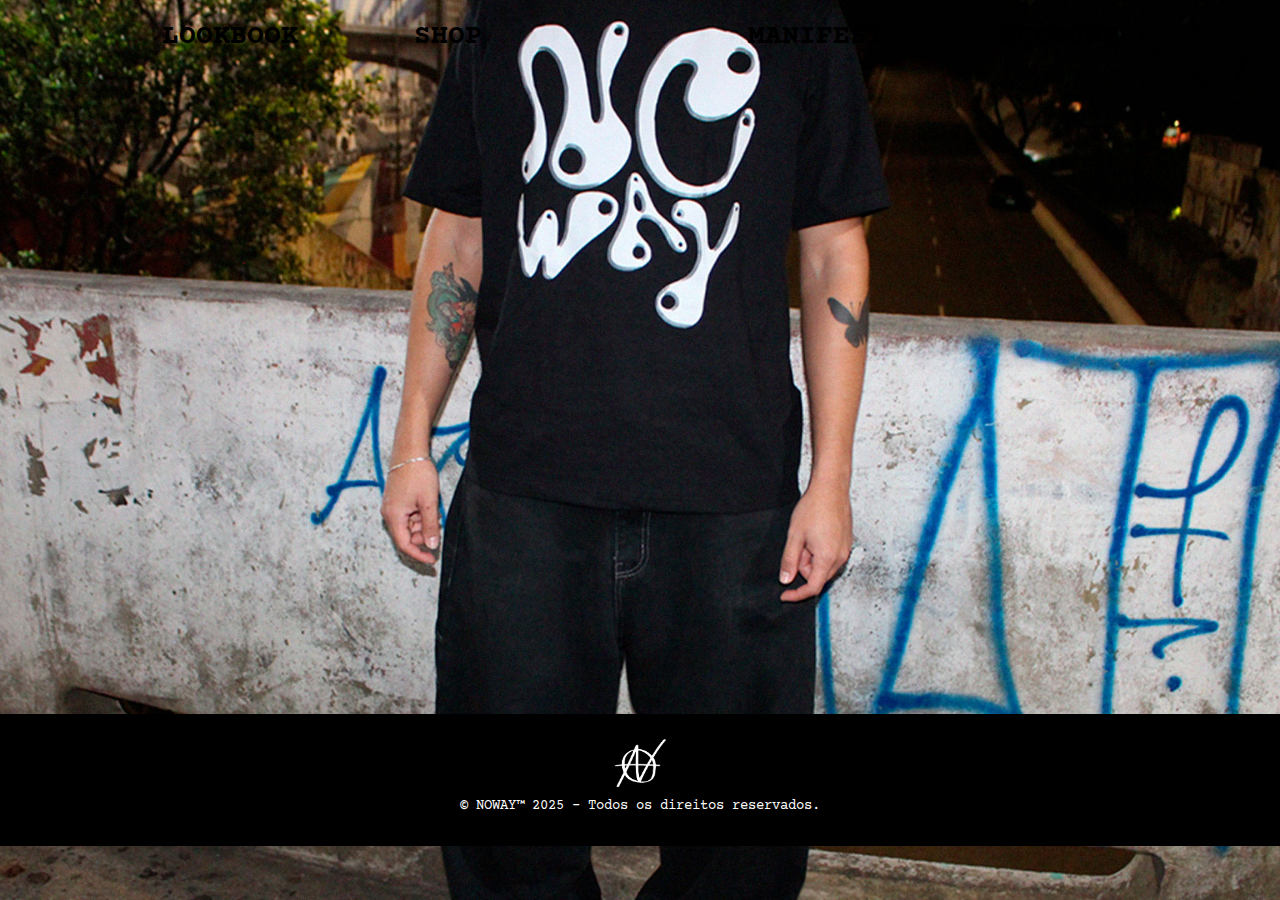
<file: index.html>
<!DOCTYPE html>
<html lang="pt">
<head>
  <meta charset="UTF-8">
  <title>Noway - Home</title>
  <meta name="viewport" content="width=device-width, initial-scale=1.0">

  <!-- Bootstrap -->
  <link href="https://cdn.jsdelivr.net/npm/bootstrap@5.3.3/dist/css/bootstrap.min.css" rel="stylesheet">
  <link href="https://cdn.jsdelivr.net/npm/bootstrap-icons@1.10.5/font/bootstrap-icons.css" rel="stylesheet">
  <script src="https://cdn.jsdelivr.net/npm/bootstrap@5.3.3/dist/js/bootstrap.bundle.min.js"></script>

  <!-- CSS -->
  <link rel="stylesheet" href="assets/css/index.css">
  <link rel="stylesheet" href="assets/css/rodape.css">
  <link rel="stylesheet" href="assets/css/nav.css">
</head>
<body class="d-flex flex-column min-vh-100">

  <!-- 🔹 NAVBAR -->
  <nav class="navbar navbar-expand-lg">
    <div class="container-fluid d-flex justify-content-between align-items-center">

      <!-- Botão mobile -->
      <button class="btn p-0 border-0 bg-transparent mobile-menu-toggle"
              type="button"
              data-bs-toggle="offcanvas"
              data-bs-target="#offcanvasMenu"
              aria-controls="offcanvasMenu">
        <i class="bi bi-list" style="font-size: 2rem; color: white;"></i>
      </button>

      <!-- Menu Desktop -->
      <div class="collapse navbar-collapse desktop-menu" id="navbarNav">
        <ul class="navbar-nav mx-auto menu-spacing align-items-center">
          <li class="nav-item"><a class="nav-link menu-link" href="lookbook.html">LOOKBOOK</a></li>
          <li class="nav-item"><a class="nav-link menu-link" href="shop.html">SHOP</a></li>
          <li class="nav-item" style="margin-right: 100px;">
            
            <!-- <a class="nav-link logo-link" href="index.html">
              <img src="assets/img/logo.png" width="100px" alt="Logo">
            </a> -->
          </li>
          <li class="nav-item"><a class="nav-link menu-link" href="manifest.html">MANIFEST</a></li>
          <li class="nav-item"><a class="nav-link menu-link" href="perfil.html">ACCOUNT</a></li>
        </ul>
      </div>
    </div>
  </nav>

  <!-- 🔹 MENU MOBILE (OFFCANVAS) -->
  <div class="offcanvas offcanvas-start offcanvas-custom" tabindex="-1" id="offcanvasMenu">
    <div class="offcanvas-header justify-content-between align-items-center">
      <img src="assets/img/logo_branco.png" alt="Logo" class="logo-img">
      <button type="button" class="btn-close btn-close-white" data-bs-dismiss="offcanvas"></button>
    </div>
    <div class="offcanvas-body text-center">
      <ul class="nav flex-column">
        <li class="nav-item"><a class="nav-link" href="index.html">HOME</a></li>
        <li class="nav-item"><a class="nav-link" href="lookbook.html">LOOKBOOK</a></li>
        <li class="nav-item"><a class="nav-link" href="shop.html">SHOP</a></li>
        <li class="nav-item"><a class="nav-link" href="manifest.html">MANIFEST</a></li>
        <li class="nav-item"><a class="nav-link" href="perfil.html">ACCOUNT</a></li>
      </ul>
    </div>
  </div>

  <!-- 🔹 CONTEÚDO -->

  <!-- 🔹 RODAPÉ -->
<footer class="footer-simple text-center bg-black text-white py-4">
  <!-- Logo central -->
  <div class="footer-logo mb-2">
    <img src="assets/img/logo_branco.png" alt="NOWAY Logo" style="height: 80px;">
  </div>
  <!-- Copyright -->
  <p class="mb-1 small">© NOWAY™ 2025 – Todos os direitos reservados.</p>
</footer>


</body>
</html>
</file>
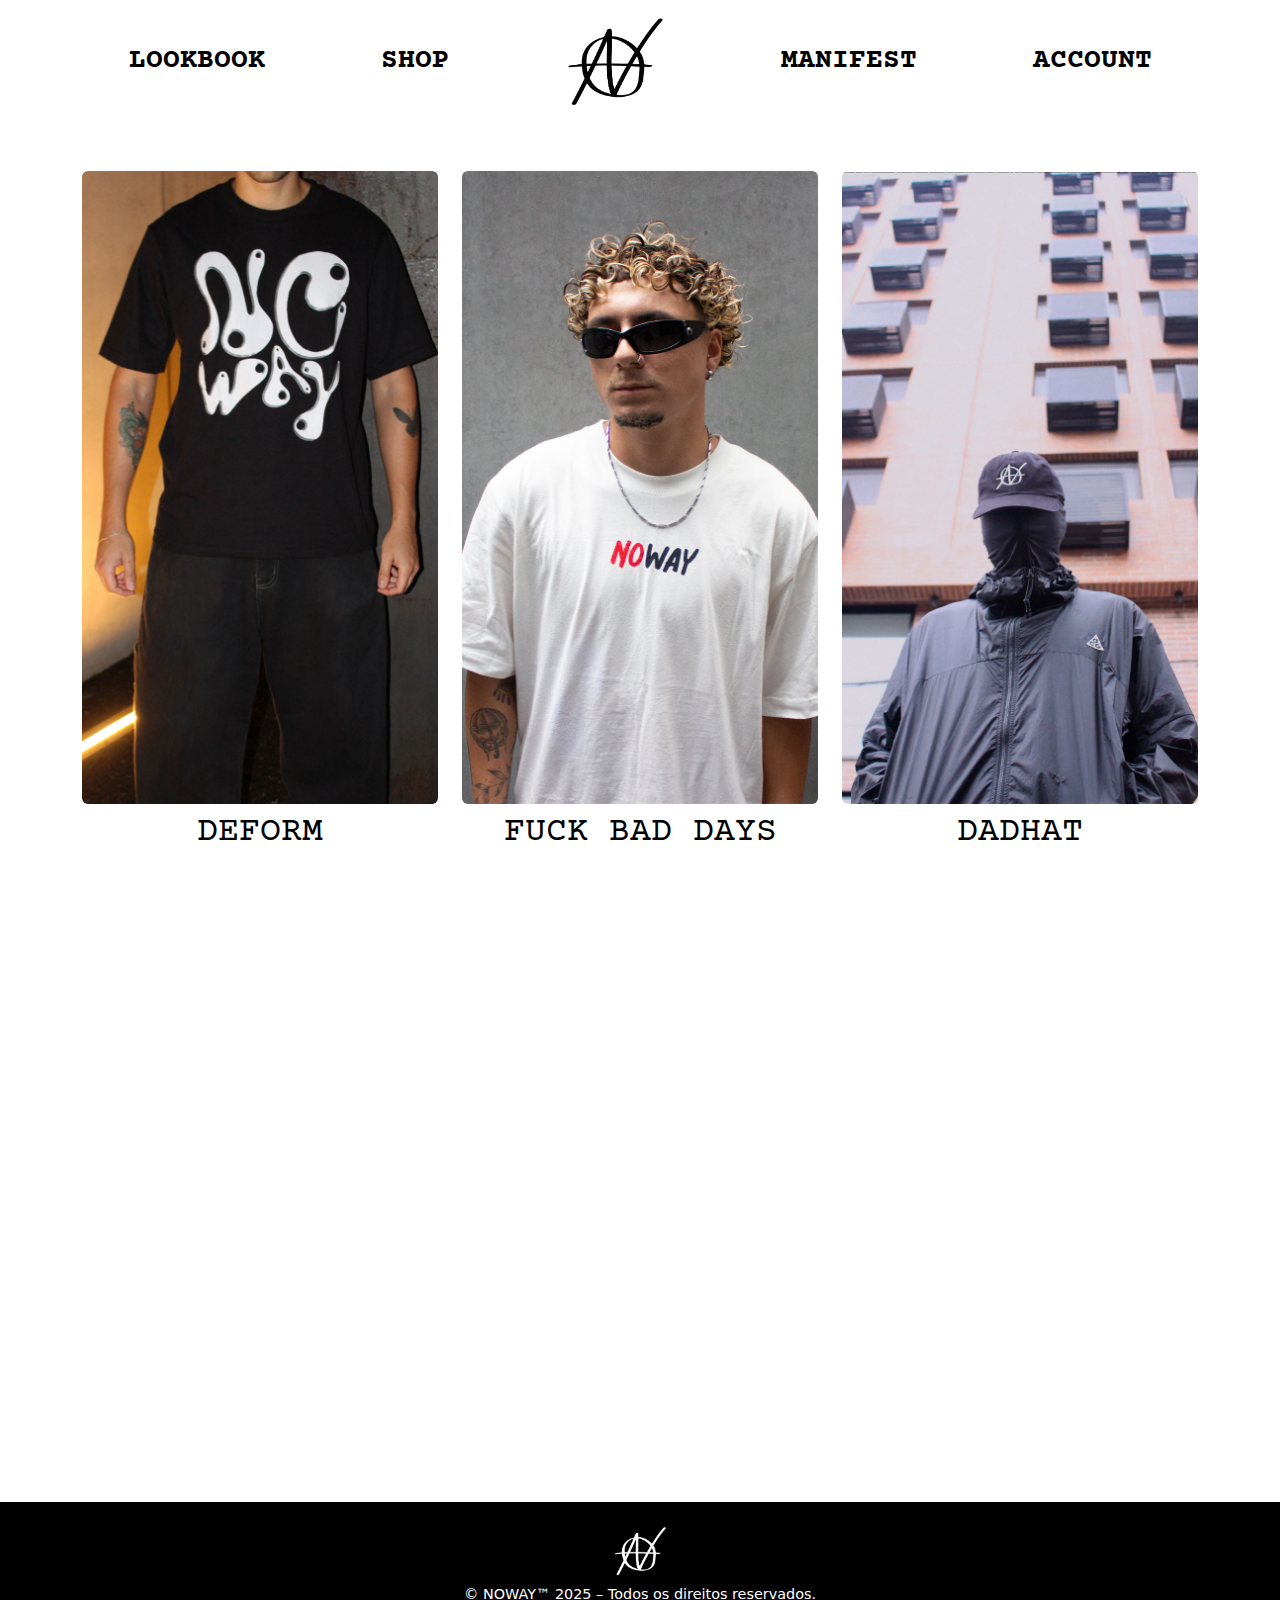
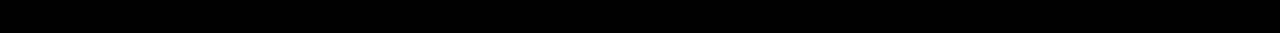
<file: lookbook.html>
<!DOCTYPE html>
<html lang="pt">
<head>
  <meta charset="UTF-8">
  <title>Noway - Home</title>
  <meta name="viewport" content="width=device-width, initial-scale=1.0">

  <!-- Bootstrap -->
  <link href="https://cdn.jsdelivr.net/npm/bootstrap@5.3.3/dist/css/bootstrap.min.css" rel="stylesheet">
  <link href="https://cdn.jsdelivr.net/npm/bootstrap-icons@1.10.5/font/bootstrap-icons.css" rel="stylesheet">
  <script src="https://cdn.jsdelivr.net/npm/bootstrap@5.3.3/dist/js/bootstrap.bundle.min.js"></script>

  <!-- CSS -->
  <link rel="stylesheet" href="assets/css/rodape.css">
  <link rel="stylesheet" href="assets/css/nav.css">
  <link rel="stylesheet" href="assets/css/lookbook.css">
</head>
<body class="d-flex flex-column min-vh-100">

  <!-- 🔹 NAVBAR -->
  <nav class="navbar navbar-expand-lg">
    <div class="container-fluid d-flex justify-content-between align-items-center">

      <!-- Botão mobile -->
      <button class="btn p-0 border-0 bg-transparent mobile-menu-toggle"
              type="button"
              data-bs-toggle="offcanvas"
              data-bs-target="#offcanvasMenu"
              aria-controls="offcanvasMenu">
        <i class="bi bi-list" style="font-size: 2rem; color: rgb(0, 0, 0);"></i>
      </button>

      <!-- Menu Desktop -->
      <div class="collapse navbar-collapse desktop-menu" id="navbarNav">
        <ul class="navbar-nav mx-auto menu-spacing align-items-center">
          <li class="nav-item"><a class="nav-link menu-link" href="lookbook.html">LOOKBOOK</a></li>
          <li class="nav-item"><a class="nav-link menu-link" href="shop.html">SHOP</a></li>
          <li class="nav-item">
            
            <a class="nav-link logo-link" href="index.html">
              <img src="assets/img/logo.png" width="100px" alt="Logo">
            </a> 

          </li>
          <li class="nav-item"><a class="nav-link menu-link" href="manifest.html">MANIFEST</a></li>
          <li class="nav-item"><a class="nav-link menu-link" href="perfil.html">ACCOUNT</a></li>
        </ul>
      </div>
    </div>
  </nav>

  <!-- 🔹 MENU MOBILE (OFFCANVAS) -->
  <div class="offcanvas offcanvas-start offcanvas-custom" tabindex="-1" id="offcanvasMenu">
    <div class="offcanvas-header justify-content-between align-items-center">
      <img src="assets/img/logo_branco.png" alt="Logo" class="logo-img">
      <button type="button" class="btn-close btn-close-white" data-bs-dismiss="offcanvas"></button>
    </div>
    <div class="offcanvas-body text-center">
      <ul class="nav flex-column">
        <li class="nav-item"><a class="nav-link" href="index.html">HOME</a></li>
        <li class="nav-item"><a class="nav-link" href="lookbook.html">LOOKBOOK</a></li>
        <li class="nav-item"><a class="nav-link" href="shop.html">SHOP</a></li>
        <li class="nav-item"><a class="nav-link" href="manifest.html">MANIFEST</a></li>
        <li class="nav-item"><a class="nav-link" href="perfil.html">ACCOUNT</a></li>
      </ul>
    </div>
  </div>

  <!-- 🔹 CONTEÚDO -->

    <div class="container mt-5">
  <div class="row text-center">
    <div class="col-md-4">
      <a href="lookbook/deform.html">
        <img src="assets/img/lookbook/album1.jpg" class="img-fluid rounded mb-2" alt="Imagem 1">
        <h5 class="lb-title">DEFORM</h5>
      </a>
    </div>
    <div class="col-md-4">
      <a href="lookbook/fbd.html">
        <img src="assets/img/lookbook/album2.jpg" class="img-fluid rounded mb-2" alt="Imagem 2">
        <h5 class="lb-title">FUCK BAD DAYS</h5>
      </a>
    </div>
    <div class="col-md-4">
      <a href="lookbook/dadhat.html">
        <img src="assets/img/lookbook/album3.jpg" class="img-fluid rounded mb-2" alt="Imagem 3">
        <h5 class="lb-title">DADHAT</h5>
      </a>
    </div>
  </div>
</div>




  <!-- 🔹 RODAPÉ -->
<footer class="footer-simple text-center bg-black text-white py-4">
  <!-- Logo central -->
  <div class="footer-logo mb-2">
    <img src="assets/img/logo_branco.png" alt="NOWAY Logo" style="height: 80px;">
  </div>
  <!-- Copyright -->
  <p class="mb-1 small">© NOWAY™ 2025 – Todos os direitos reservados.</p>
</footer>


</body>
</html>
</file>
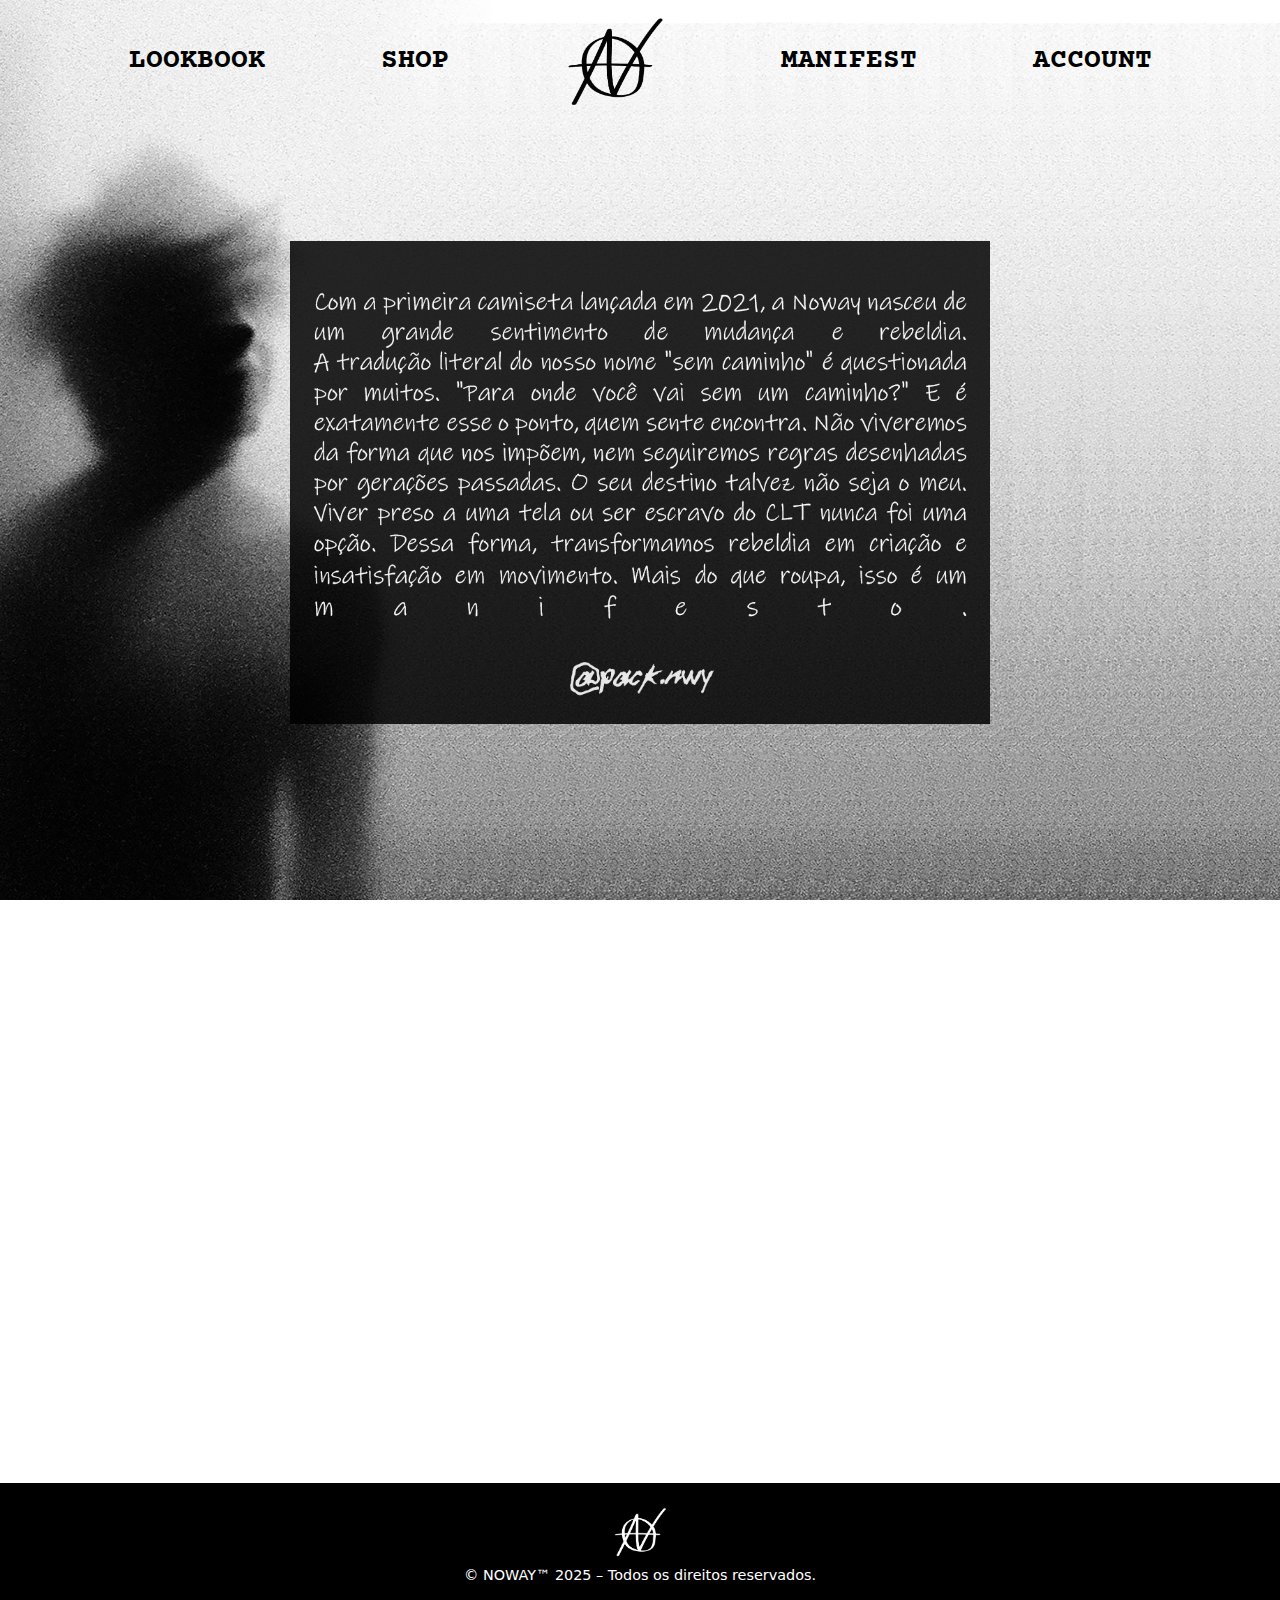
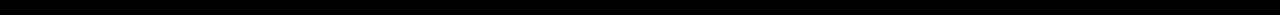
<file: manifest.html>
<!DOCTYPE html>
<html lang="pt">
<head>
  <meta charset="UTF-8">
  <title>Noway - Home</title>
  <meta name="viewport" content="width=device-width, initial-scale=1.0">

  <!-- Bootstrap -->
  <link href="https://cdn.jsdelivr.net/npm/bootstrap@5.3.3/dist/css/bootstrap.min.css" rel="stylesheet">
  <link href="https://cdn.jsdelivr.net/npm/bootstrap-icons@1.10.5/font/bootstrap-icons.css" rel="stylesheet">
  <script src="https://cdn.jsdelivr.net/npm/bootstrap@5.3.3/dist/js/bootstrap.bundle.min.js"></script>

  <!-- CSS -->
  <link rel="stylesheet" href="assets/css/rodape.css">
  <link rel="stylesheet" href="assets/css/nav.css">
  <link rel="stylesheet" href="assets/css/lookbook.css">
  <link rel="stylesheet" href="assets/css/manifest.css">
</head>
<body class="d-flex flex-column min-vh-100">

  <!-- 🔹 NAVBAR -->
  <nav class="navbar navbar-expand-lg">
    <div class="container-fluid d-flex justify-content-between align-items-center">

      <!-- Botão mobile -->
      <button class="btn p-0 border-0 bg-transparent mobile-menu-toggle"
              type="button"
              data-bs-toggle="offcanvas"
              data-bs-target="#offcanvasMenu"
              aria-controls="offcanvasMenu">
        <i class="bi bi-list" style="font-size: 2rem; color: rgb(0, 0, 0);"></i>
      </button>

      <!-- Menu Desktop -->
      <div class="collapse navbar-collapse desktop-menu" id="navbarNav">
        <ul class="navbar-nav mx-auto menu-spacing align-items-center">
          <li class="nav-item"><a class="nav-link menu-link" href="lookbook.html">LOOKBOOK</a></li>
          <li class="nav-item"><a class="nav-link menu-link" href="shop.html">SHOP</a></li>
          <li class="nav-item">
            
            <a class="nav-link logo-link" href="index.html">
              <img src="assets/img/logo.png" width="100px" alt="Logo">
            </a> 

          </li>
          <li class="nav-item"><a class="nav-link menu-link" href="manifest.html">MANIFEST</a></li>
          <li class="nav-item"><a class="nav-link menu-link" href="perfil.html">ACCOUNT</a></li>
        </ul>
      </div>
    </div>
  </nav>

  <!-- 🔹 MENU MOBILE (OFFCANVAS) -->
  <div class="offcanvas offcanvas-start offcanvas-custom" tabindex="-1" id="offcanvasMenu">
    <div class="offcanvas-header justify-content-between align-items-center">
      <img src="assets/img/logo_branco.png" alt="Logo" class="logo-img">
      <button type="button" class="btn-close btn-close-white" data-bs-dismiss="offcanvas"></button>
    </div>
    <div class="offcanvas-body text-center">
      <ul class="nav flex-column">
        <li class="nav-item"><a class="nav-link" href="index.html">HOME</a></li>
        <li class="nav-item"><a class="nav-link" href="lookbook.html">LOOKBOOK</a></li>
        <li class="nav-item"><a class="nav-link" href="shop.html">SHOP</a></li>
        <li class="nav-item"><a class="nav-link" href="manifest.html">MANIFEST</a></li>
        <li class="nav-item"><a class="nav-link" href="perfil.html">ACCOUNT</a></li>
      </ul>
    </div>
  </div>

  <!-- 🔹 CONTEÚDO -->

   <div class="d-flex justify-content-center align-items-center" style="height: 80vh;">
  <picture>
    <source srcset="assets/img/manifest/manifest_mobile.png" media="(max-width: 992px)">
    <img src="assets/img/manifest/manifest_pc.png" width="700" class="img-fluid" alt="Texto Manifesto">
  </picture>
</div>




  <!-- 🔹 RODAPÉ -->
<footer class="footer-simple text-center bg-black text-white py-4">
  <!-- Logo central -->
  <div class="footer-logo mb-2">
    <img src="assets/img/logo_branco.png" alt="NOWAY Logo" style="height: 80px;">
  </div>
  <!-- Copyright -->
  <p class="mb-1 small">© NOWAY™ 2025 – Todos os direitos reservados.</p>
</footer>


</body>
</html>
</file>
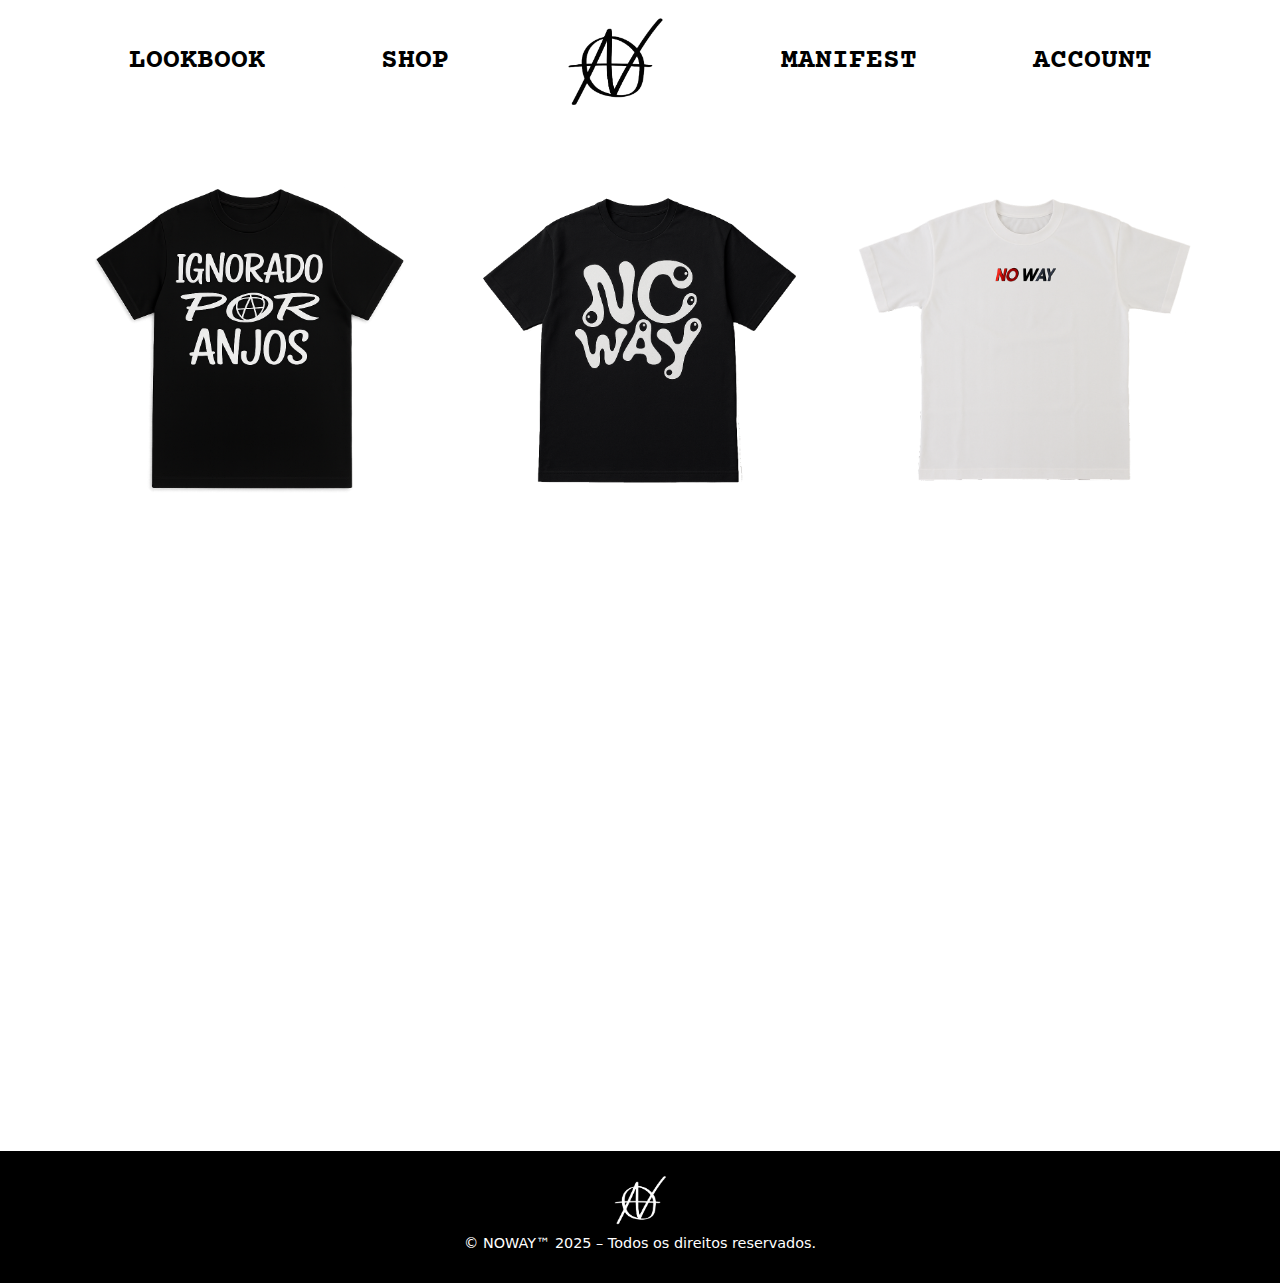
<file: shop.html>
<!DOCTYPE html>
<html lang="pt">
<head>
  <meta charset="UTF-8">
  <title>Noway - Home</title>
  <meta name="viewport" content="width=device-width, initial-scale=1.0">

  <!-- Bootstrap -->
  <link href="https://cdn.jsdelivr.net/npm/bootstrap@5.3.3/dist/css/bootstrap.min.css" rel="stylesheet">
  <link href="https://cdn.jsdelivr.net/npm/bootstrap-icons@1.10.5/font/bootstrap-icons.css" rel="stylesheet">
  <script src="https://cdn.jsdelivr.net/npm/bootstrap@5.3.3/dist/js/bootstrap.bundle.min.js"></script>

  <!-- CSS -->
  <link rel="stylesheet" href="assets/css/rodape.css">
  <link rel="stylesheet" href="assets/css/nav.css">
  <link rel="stylesheet" href="assets/css/shop.css">
</head>
<body class="d-flex flex-column min-vh-100">

  <!-- 🔹 NAVBAR -->
  <nav class="navbar navbar-expand-lg">
    <div class="container-fluid d-flex justify-content-between align-items-center">

      <!-- Botão mobile -->
      <button class="btn p-0 border-0 bg-transparent mobile-menu-toggle"
              type="button"
              data-bs-toggle="offcanvas"
              data-bs-target="#offcanvasMenu"
              aria-controls="offcanvasMenu">
        <i class="bi bi-list" style="font-size: 2rem; color: rgb(0, 0, 0);"></i>
      </button>

      <!-- Menu Desktop -->
      <div class="collapse navbar-collapse desktop-menu" id="navbarNav">
        <ul class="navbar-nav mx-auto menu-spacing align-items-center">
          <li class="nav-item"><a class="nav-link menu-link" href="lookbook.html">LOOKBOOK</a></li>
          <li class="nav-item"><a class="nav-link menu-link" href="shop.html">SHOP</a></li>
          <li class="nav-item">
            
            <a class="nav-link logo-link" href="index.html">
              <img src="assets/img/logo.png" width="100px" alt="Logo">
            </a> 

          </li>
          <li class="nav-item"><a class="nav-link menu-link" href="manifest.html">MANIFEST</a></li>
          <li class="nav-item"><a class="nav-link menu-link" href="perfil.html">ACCOUNT</a></li>
        </ul>
      </div>
    </div>
  </nav>

  <!-- 🔹 MENU MOBILE (OFFCANVAS) -->
  <div class="offcanvas offcanvas-start offcanvas-custom" tabindex="-1" id="offcanvasMenu">
    <div class="offcanvas-header justify-content-between align-items-center">
      <img src="assets/img/logo_branco.png" alt="Logo" class="logo-img">
      <button type="button" class="btn-close btn-close-white" data-bs-dismiss="offcanvas"></button>
    </div>
    <div class="offcanvas-body text-center">
      <ul class="nav flex-column">
        <li class="nav-item"><a class="nav-link" href="index.html">HOME</a></li>
        <li class="nav-item"><a class="nav-link" href="lookbook.html">LOOKBOOK</a></li>
        <li class="nav-item"><a class="nav-link" href="shop.html">SHOP</a></li>
        <li class="nav-item"><a class="nav-link" href="manifest.html">MANIFEST</a></li>
        <li class="nav-item"><a class="nav-link" href="perfil.html">ACCOUNT</a></li>
      </ul>
    </div>
  </div>

  <!-- 🔹 CONTEÚDO -->

<div class="container mt-5">
  <div class="row justify-content-center g-5">
    <div class="col-12 col-sm-6 col-md-4">
      <a href="/produto1" class="text-decoration-none">
        <img src="/assets/img/shop/p1/mock.png" class="img-fluid swap-image" data-hover="assets/img/shop/p2/mock.png" alt="Camisa 1">
      </a>
    </div>
    <div class="col-12 col-sm-6 col-md-4">
      <a href="/produto2" class="text-decoration-none">
        <img src="/assets/img/shop/p2/mock.png" class="img-fluid swap-image" data-hover="assets/img/shop/p3/mock.png" alt="Camisa 2">
      </a>
    </div>
    <div class="col-12 col-sm-6 col-md-4">
      <a href="/produto3" class="text-decoration-none">
        <img src="/assets/img/shop/p3/mock.png" class="img-fluid swap-image" data-hover="assets/img/shop/p1/mock.png" alt="Camisa 3">
      </a>
    </div>
  </div>
</div>



  <!-- 🔹 RODAPÉ -->
<footer class="footer-simple text-center bg-black text-white py-4">
  <!-- Logo central -->
  <div class="footer-logo mb-2">
    <img src="assets/img/logo_branco.png" alt="NOWAY Logo" style="height: 80px;">
  </div>
  <!-- Copyright -->
  <p class="mb-1 small">© NOWAY™ 2025 – Todos os direitos reservados.</p>
</footer>

<script>
document.querySelectorAll('.swap-image').forEach(img => {
  const original = img.src;
  const hoverSrc = img.dataset.hover;

  // Desktop hover
  img.addEventListener('mouseenter', () => {
    img.src = hoverSrc;
  });
  img.addEventListener('mouseleave', () => {
    img.src = original;
  });

  // Mobile touch com delay sem travar scroll
  img.addEventListener('touchstart', () => {
    img.src = hoverSrc;

    setTimeout(() => {
      img.src = original;
    }, 1000); // 1 segundo
  }, { passive: true }); // permite scroll normalmente
});
</script>



</body>
</html>
</file>
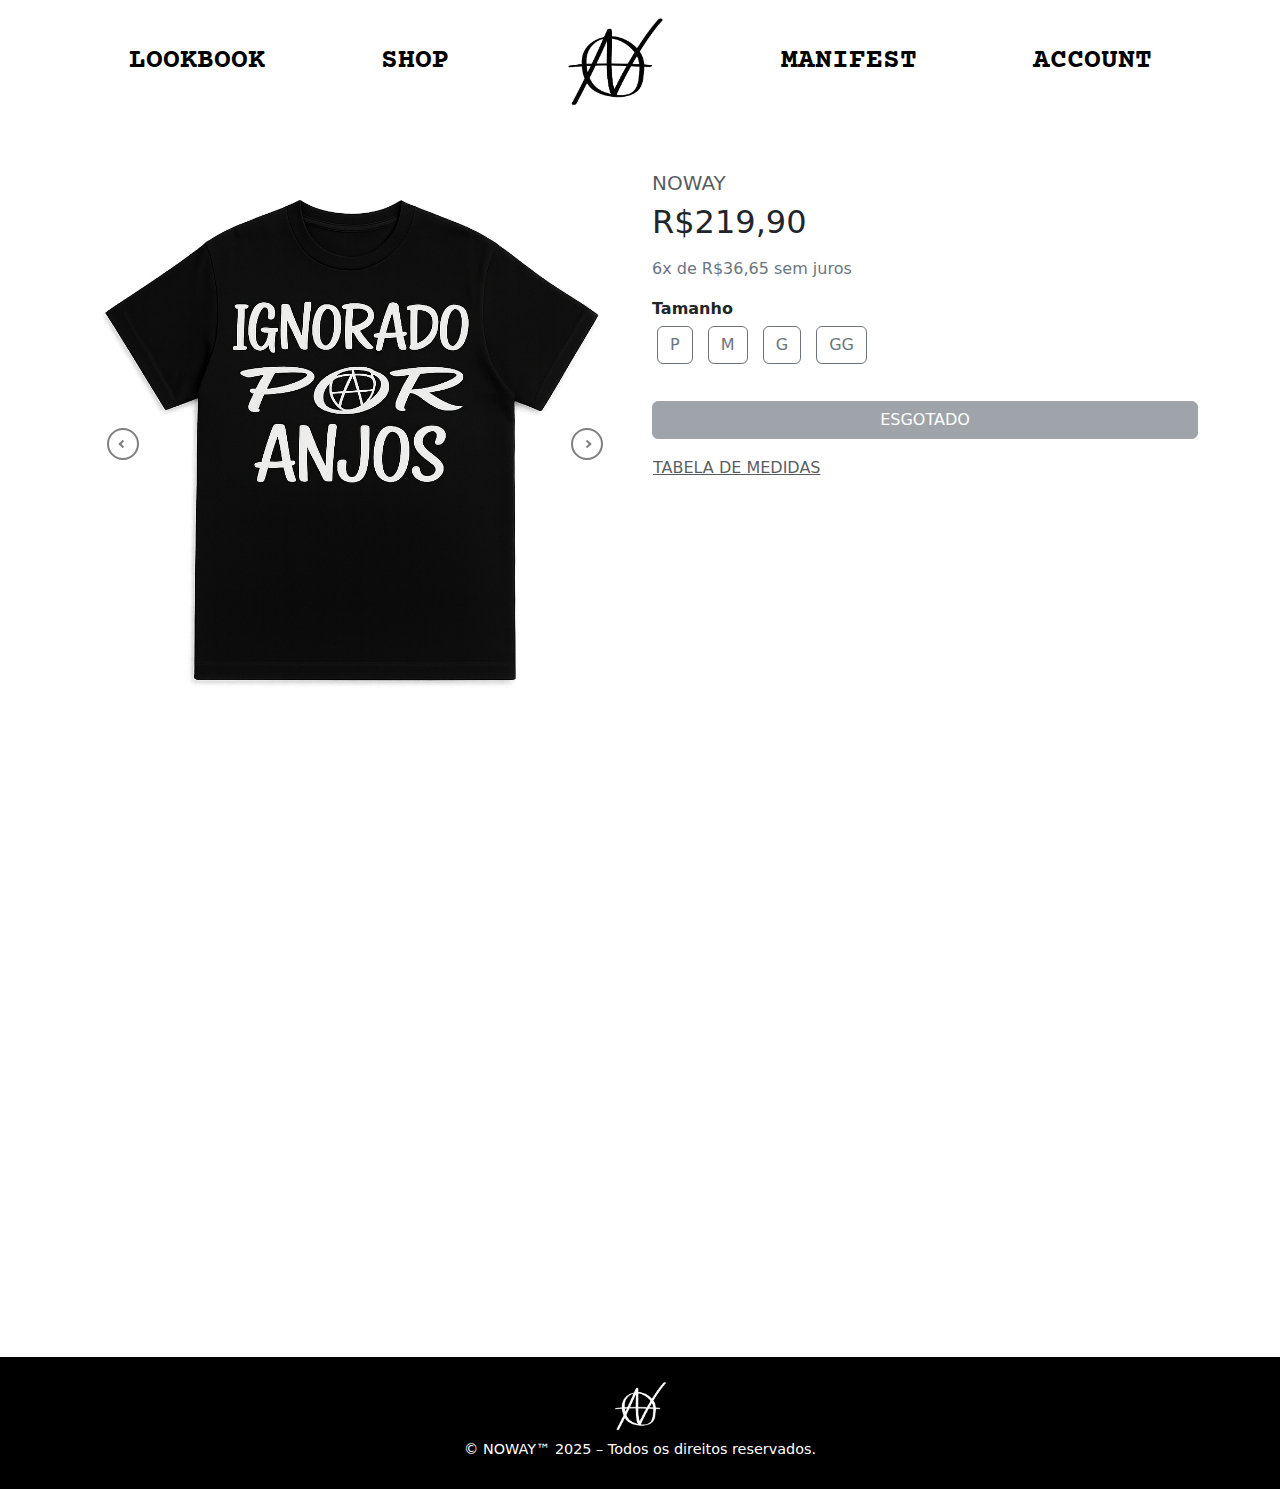
<file: produtos/1.html>
<!DOCTYPE html>
<html lang="pt-BR">
    <head>
        <meta charset="UTF-8">
        <meta name="viewport" content="width=device-width, initial-scale=1.0">
        <title>Produto</title>

        <!-- Bootstrap -->
        <link
            href="https://cdn.jsdelivr.net/npm/bootstrap@5.3.3/dist/css/bootstrap.min.css"
            rel="stylesheet">
        <link
            href="https://cdn.jsdelivr.net/npm/bootstrap-icons@1.10.5/font/bootstrap-icons.css"
            rel="stylesheet">
        <script
            src="https://cdn.jsdelivr.net/npm/bootstrap@5.3.3/dist/js/bootstrap.bundle.min.js"></script>

        <!-- CSS -->
        <link rel="stylesheet" href="/assets/css/rodape.css">
        <link rel="stylesheet" href="/assets/css/nav.css">
        <link rel="stylesheet" href="/assets/css/produtos.css">
    </head>
    <body class="d-flex flex-column min-vh-100">

  <!-- 🔹 NAVBAR -->
  <nav class="navbar navbar-expand-lg">
    <div class="container-fluid d-flex justify-content-between align-items-center">

      <!-- Botão mobile -->
      <button class="btn p-0 border-0 bg-transparent mobile-menu-toggle"
              type="button"
              data-bs-toggle="offcanvas"
              data-bs-target="#offcanvasMenu"
              aria-controls="offcanvasMenu">
        <i class="bi bi-list" style="font-size: 2rem; color: rgb(0, 0, 0);"></i>
      </button>

      <!-- Menu Desktop -->
      <div class="collapse navbar-collapse desktop-menu" id="navbarNav">
        <ul class="navbar-nav mx-auto menu-spacing align-items-center">
          <li class="nav-item"><a class="nav-link menu-link" href="/lookbook.html">LOOKBOOK</a></li>
          <li class="nav-item"><a class="nav-link menu-link" href="/shop.html">SHOP</a></li>
          <li class="nav-item">
            
            <a class="nav-link logo-link" href="index.html">
              <img src="/assets/img/logo.png" width="100px" alt="Logo">
            </a> 

          </li>
          <li class="nav-item"><a class="nav-link menu-link" href="/manifest.html">MANIFEST</a></li>
          <li class="nav-item"><a class="nav-link menu-link" href="/perfil.html">ACCOUNT</a></li>
        </ul>
      </div>
    </div>
  </nav>

  <!-- 🔹 MENU MOBILE (OFFCANVAS) -->
  <div class="offcanvas offcanvas-start offcanvas-custom" tabindex="-1" id="offcanvasMenu">
    <div class="offcanvas-header justify-content-between align-items-center">
      <img src="/assets/img/logo_branco.png" alt="Logo" class="logo-img">
      <button type="button" class="btn-close btn-close-white" data-bs-dismiss="offcanvas"></button>
    </div>
    <div class="offcanvas-body text-center">
      <ul class="nav flex-column">
        <li class="nav-item"><a class="nav-link" href="/index.html">HOME</a></li>
        <li class="nav-item"><a class="nav-link" href="/lookbook.html">LOOKBOOK</a></li>
        <li class="nav-item"><a class="nav-link" href="/shop.html">SHOP</a></li>
        <li class="nav-item"><a class="nav-link" href="/manifest.html">MANIFEST</a></li>
        <li class="nav-item"><a class="nav-link" href="/perfil.html">ACCOUNT</a></li>
      </ul>
    </div>
  </div>

  <!-- 🔹 CONTEÚDO -->

        <div class="container mt-5">
            <div class="row">
                <!-- Carrossel de Imagens do Produto -->
                <div class="col-md-6 text-center">
                    <div id="carouselProduto" class="carousel slide"
                        data-bs-ride="carousel">
                        <div class="carousel-inner">
                            <div class="carousel-item active">
                                <img src="/assets/img/shop/p1/mock.png"
                                    class="d-block w-100 product-image"
                                    alt="Imagem 1">
                            </div>
                            <div class="carousel-item">
                                <img src="/assets/img/shop/p2/mock.png"
                                    class="d-block w-100 product-image"
                                    alt="Imagem 2">
                            </div>
                            <div class="carousel-item">
                                <img src="/assets/img/shop/p3/mock.png"
                                    class="d-block w-100 product-image"
                                    alt="Imagem 3">
                            </div>
                        </div>
                        <button class="carousel-control-prev" type="button"
                            data-bs-target="#carouselProduto"
                            data-bs-slide="prev">
                            <span class="carousel-control-prev-icon"
                                aria-hidden="true"></span>
                            <span class="visually-hidden">Anterior</span>
                        </button>
                        <button class="carousel-control-next" type="button"
                            data-bs-target="#carouselProduto"
                            data-bs-slide="next">
                            <span class="carousel-control-next-icon"
                                aria-hidden="true"></span>
                            <span class="visually-hidden">Próxima</span>
                        </button>
                    </div>
                </div>

                <!-- Detalhes do Produto -->
                <div class="col-md-6">
                    <h5 class="text-muted">NOWAY</h5>
                    <h2 class="mb-3">R$219,90</h2>
                    <p class="text-secondary">6x de R$36,65 sem juros</p>

                    <!-- Tamanhos -->
                    <div class="mb-3">
                        <strong>Tamanho</strong><br />
                        <button
                            class="btn btn-outline-secondary size-btn">P</button>
                        <button
                            class="btn btn-outline-secondary size-btn">M</button>
                        <button
                            class="btn btn-outline-secondary size-btn">G</button>
                        <button
                            class="btn btn-outline-secondary size-btn">GG</button>
                    </div>

                    <!-- Cor -->
                    <!-- <div class="mb-3">
        <strong>Cor</strong><br />
        <div class="color-box" style="background-color: #2f3d5c"></div>
        <span>Stone Blue</span>
      </div> -->

                    <!-- Botão de Compra -->
                    <button class="btn btn-secondary out-of-stock w-100 mt-3"
                        disabled>
                        ESGOTADO
                    </button>

                    <!-- Tabela de medidas -->
                    <button class="btn btn-link mt-3 text-muted p-0"
                        onclick="toggleTabela()">
                        TABELA DE MEDIDAS
                    </button>

                    <div id="tabelaMedidas" class="tabela-container mt-3">
                        <img src="/assets/img/shop/tabela-medidas.png"
                            alt="Tabela de Medidas" class="img-fluid" />
                    </div>
                </div>
            </div>
        </div>


        <!-- 🔹 RODAPÉ -->
<footer class="footer-simple text-center bg-black text-white py-4">
  <!-- Logo central -->
  <div class="footer-logo mb-2">
    <img src="/assets/img/logo_branco.png" alt="NOWAY Logo" style="height: 80px;">
  </div>
  <!-- Copyright -->
  <p class="mb-1 small">© NOWAY™ 2025 – Todos os direitos reservados.</p>
</footer>



        <!-- Script toggle tabela -->
        <script>
  function toggleTabela() {
    const tabela = document.getElementById("tabelaMedidas");
    tabela.classList.toggle("active");
  }
</script>

        <!-- Bootstrap JS -->
        <script
            src="https://cdn.jsdelivr.net/npm/bootstrap@5.3.0/dist/js/bootstrap.bundle.min.js"></script>
    </body>
</html>
</file>
<file: assets/css/index.css>
/* 🔹 Fonts */
@import url('https://fonts.googleapis.com/css2?family=Courier+Prime:wght@400;700&display=swap');

body {
  margin: 0;
  background: url('/assets/img/wallpaper.jpg') no-repeat center top;
  background-size: cover;         /* cobre toda a tela, sem distorcer */
  background-attachment: fixed;   /* mantém fixo enquanto rola */
  background-position: center top;
  background-repeat: no-repeat;
  margin: 0;
  padding: 0;
  font-family: "Courier Prime", monospace;
}
</file>
<file: assets/css/rodape.css>
.footer-simple {
    margin-top: 50%;
  background-color: #000;
  color: #fff;
  padding: 2rem 1rem;
  text-align: center;
}

.footer-simple .footer-logo img {
  max-height: 50px;
  width: auto;
}

.footer-simple p {
  margin: 0;
  font-size: 0.9rem;
}


@media (max-width: 991.98px) {
.footer-simple {
    margin-top: 200%;

}



}
</file>
<file: assets/css/nav.css>
@import url('https://fonts.googleapis.com/css2?family=Courier+Prime:wght@400;700&display=swap');


/* Navbar */
.navbar {
  background: transparent !important;
}

.menu-link {
  color: rgb(0, 0, 0) !important;
  font-size: 28px;
  font-weight: 800;
  transition: color 0.3s;
  font-family: "Courier Prime", monospace;
}

.menu-link:hover {
  color: #b0b0b0 !important;
}

/* Espaçamento do menu desktop */
.menu-spacing .nav-item {
  margin: 0 50px;
}

/* Offcanvas (mobile) */
.offcanvas-custom {
  width: 70vw;
  background-color: #000;
  color: white;
  font-family: "Courier Prime", monospace;

}

.offcanvas-custom .nav-link {
  color: white;
  font-size: 3rem;
  padding: 10px 0;
}

.offcanvas-custom .nav-link:hover {
  color: #ccc;
}

.offcanvas-header .logo-img {
  max-height: 50px;
}

/* Responsividade */
@media (min-width: 992px) {
  .mobile-menu-toggle {
    display: none !important; /* Esconde botão mobile no PC */
  }
}

@media (max-width: 991.98px) {
  .desktop-menu {
    display: none !important; /* Esconde menu desktop no celular */
  }
}
</file>
<file: assets/css/lookbook.css>
@import url('https://fonts.googleapis.com/css2?family=Courier+Prime:wght@400;700&display=swap');


.image-box {
  width: 100%;
  height: 100%;
  display: flex;
  align-items: center;
  justify-content: center;
  background-color: #fff;
  overflow: hidden;
  cursor: pointer;
}
.image-box img {
  max-width: 100%;
  max-height: 100%;
  object-fit: contain;
  transition: transform 0.3s;
}
.image-box:hover img {
  transform: scale(1.05);
}

.lb-title {
  font-family: "Courier Prime", monospace;
  text-decoration: none !important;
  color: black;
  font-size: 35px;
}

a {
  text-decoration: none;
}
</file>
<file: assets/css/manifest.css>
body {
    background-image: url("../img/manifest/bg_manifest.jpg");
    background-size: cover;
    background-position: center;
    background-repeat: no-repeat;
    background-attachment: fixed;
    margin: 0;
    padding: 0;
  }

/* Aplica o background SOMENTE em telas menores que 768px */
@media (max-width: 768px) {
  body {
    background-image: url("../img/manifest/bg_manifest_mobile.jpg");
    background-size: cover;
    background-position: center;
    background-repeat: no-repeat;
    background-attachment: fixed;
  }

  main {
    min-height: 1000px; /* Ajuste conforme necessário para mostrar bem a imagem */
  }
}
</file>
<file: assets/css/shop.css>
.swap-image {
  transition: transform 0.4s ease;
}

.swap-image:hover {
  transform: scale(1.05); /* zoom no hover */
}
</file>
<file: assets/css/produtos.css>
.product-image {
      max-width: 100%;
      height: auto;
    }

    .price {
      font-size: 24px;
      color: #d32f2f;
      font-weight: bold;
    }

    .old-price {
      text-decoration: line-through;
      color: #999;
      font-size: 16px;
    }

    .out-of-stock {
      background-color: #e0e0e0;
      color: #666;
      cursor: not-allowed;
    }

    .color-box {
      width: 30px;
      height: 30px;
      display: inline-block;
      border: 1px solid #ccc;
      margin-right: 8px;
      cursor: pointer;
    }

    .color-box.selected {
      border: 2px solid #000;
    }

    .size-btn {
      margin: 5px;
    }

    .tabela-container {
      max-height: 0;
      overflow: hidden;
      transition: max-height 0.5s ease;
    }

    .tabela-container.active {
      max-height: 1000px;
    }

    .carousel-control-prev-icon,
    .carousel-control-next-icon {
      background-image: none;
      background-color: transparent;
      width: 2rem;
      height: 2rem;
      border: 2px solid #000;
      border-radius: 50%;
      position: relative;
    }

    .carousel-control-prev-icon::after,
    .carousel-control-next-icon::after {
      content: '';
      position: absolute;
      top: 50%;
      left: 50%;
      width: 0.4rem;
      height: 0.4rem;
      border-top: 2px solid black;
      border-left: 2px solid black;
      transform: translate(-50%, -50%) rotate(-45deg);
    }

    .carousel-control-next-icon::after {
      transform: translate(-50%, -50%) rotate(135deg);
    }
</file>
